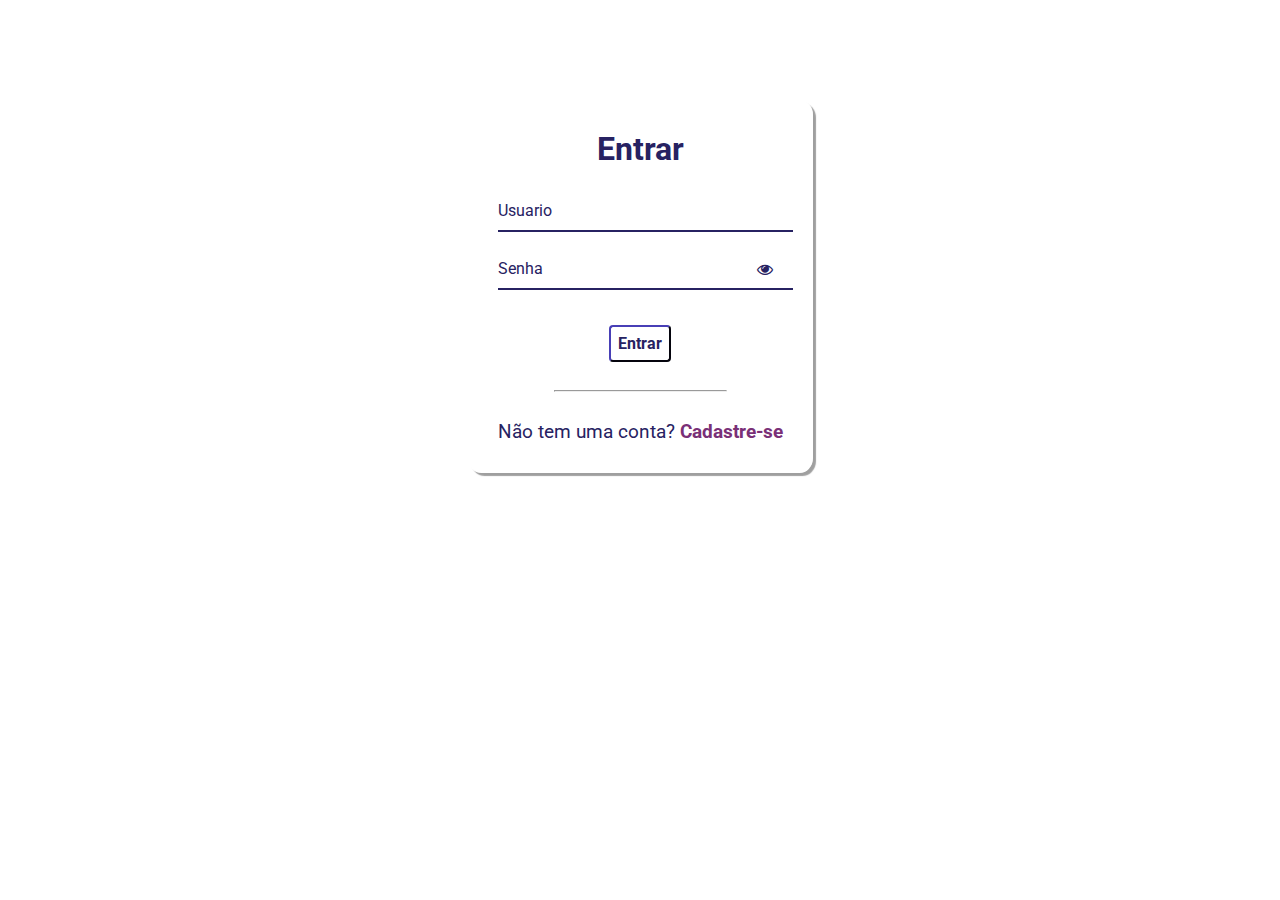
<file: Loguin/loguin.html>
<!DOCTYPE html>
<html lang="en">
<head>
    <meta charset="UTF-8">
    <meta http-equiv="X-UA-Compatible" content="IE=edge">
    <meta name="viewport" content="width=device-width, initial-scale=1.0">
    <title>Document</title>
    <link rel="stylesheet" href="loguin.css">
</head>
<head>
    <link rel="stylesheet" href="https://stackpath.bootstrapcdn.com/font-awesome/4.7.0/css/font-awesome.min.css">  
    </head>
    
    <body>
    
    <div class='container'>
      <div class='card'>
        <h1> Entrar </h1>
        
        <div id='msgError'></div>
        
        <div class='label-float'>
          <input type='text' id='usuario' paceholder='' required>
          <label id='userLabel' for='usuario'>Usuario</label>
        </div>
        
        <div class='label-float'>
          <input type='password' id='senha' paceholder='' required>
          <label id='senhaLabel' for='senha'>Senha</label>
          <i class="fa fa-eye" aria-hidden="true"></i>
        </div>
        
        <div class='justify-center'>
          <button onclick='entrar()'>Entrar</button>
        </div>
        
        <div class='justify-center'>
          <hr>
        </div>
        
        <p> Não tem uma conta?
          <a href="#"> Cadastre-se </a>
        </p>
        
      </div>
      </div>

      <script src="main.js"></script>
   
    
</body>
</html>
</file>
<file: Loguin/loguin.css>
@import url('https://fonts.googleapis.com/css2?family=Roboto:ital,wght@0,100;0,300;0,400;0,500;0,700;0,900;1,100;1,300;1,400;1,500;1,700;1,900&display=swap');

* {
  margin: 0;
  padding: 0;
  font-family: 'Roboto', sans-serif;
}

body {
  background-image: url(https://i.imgur.com/K8lDBYU.jpg);
  background-repeat: no-repeat;
  background-size: cover;
  background-attachment: fixed
  
}

.container {
  display: flex;
  justify-content: center;
  width: 100%;
  margin-top: 100px;
}

.card {
  background-color: #ffffff80;
  padding: 30px;
  border-radius: 4%;
  box-shadow: 3px 3px 1px 0px #00000060
}

h1{
  text-align: center;
  margin-bottom: 20px;
  color: #272262
}

.label-float input{
  width: 100%;
  padding: 5px 5px;
  display: inline-block;
  border: 0;
  border-bottom: 2px solid #272262;
  background-color: transparent;
  outline: none;
  min-width: 180px;
  font-size: 16px;
  transition: all .3s ease-out;
  border-radius: 0;
  
}

.label-float{
  position: relative;
  padding-top: 13px;
  margin-top: 5%;
  margin-bottom: 5%;
}

.label-float input:focus{
  border-bottom: 2px solid #4038a0;
}

.label-float label{
  color: #272262;
  pointer-event: none;
  position: absolute;
  top: 0;
  left: 0;
  margin-top: 13px;
  transition: all .3s ease-out;
}

.label-float input:focus + label,
.label-float input:valid + label{
  font-size: 13px;
  margin-top: 0;
  color: #4038a0
}

button{
  background-color: transparent;
  border-color: #272262;
  color: #272262;
  padding: 7px;
  font-weight: bold;
  font-size: 12pt;
  margin-top: 20px;
  border-radius: 4px;
  cursor: pointer;
  outline: none;
  transition: all .4s ease-out;
}

button:hover{
  background-color: #272262;
  color: #fff;
}

.justify-center{
  display: flex;
  justify-content: center;
}

hr{
  margin-top: 10%;
  margin-bottom: 10%;
  width: 60%;
}

p{
  color: #272262;
  font-size: 14pt;
  text-align: center;
}

a{
  color: #7a3077;
  font-weight: bold;
  text-decoration: none;
  transition: all .3s ease-out;
}

a:hover{
  color: #272262;
}

.fa-eye{
  position: absolute;
  top: 15px;
  right: 10px;
  cursor: pointer;
  color: #272262;
}

 #msgError{
  text-align: center;
  color: #ff0000;
  background-color: #ffbbbb;
  padding: 10px;
  border-radius: 4px;
  display: none;
}
</file>
